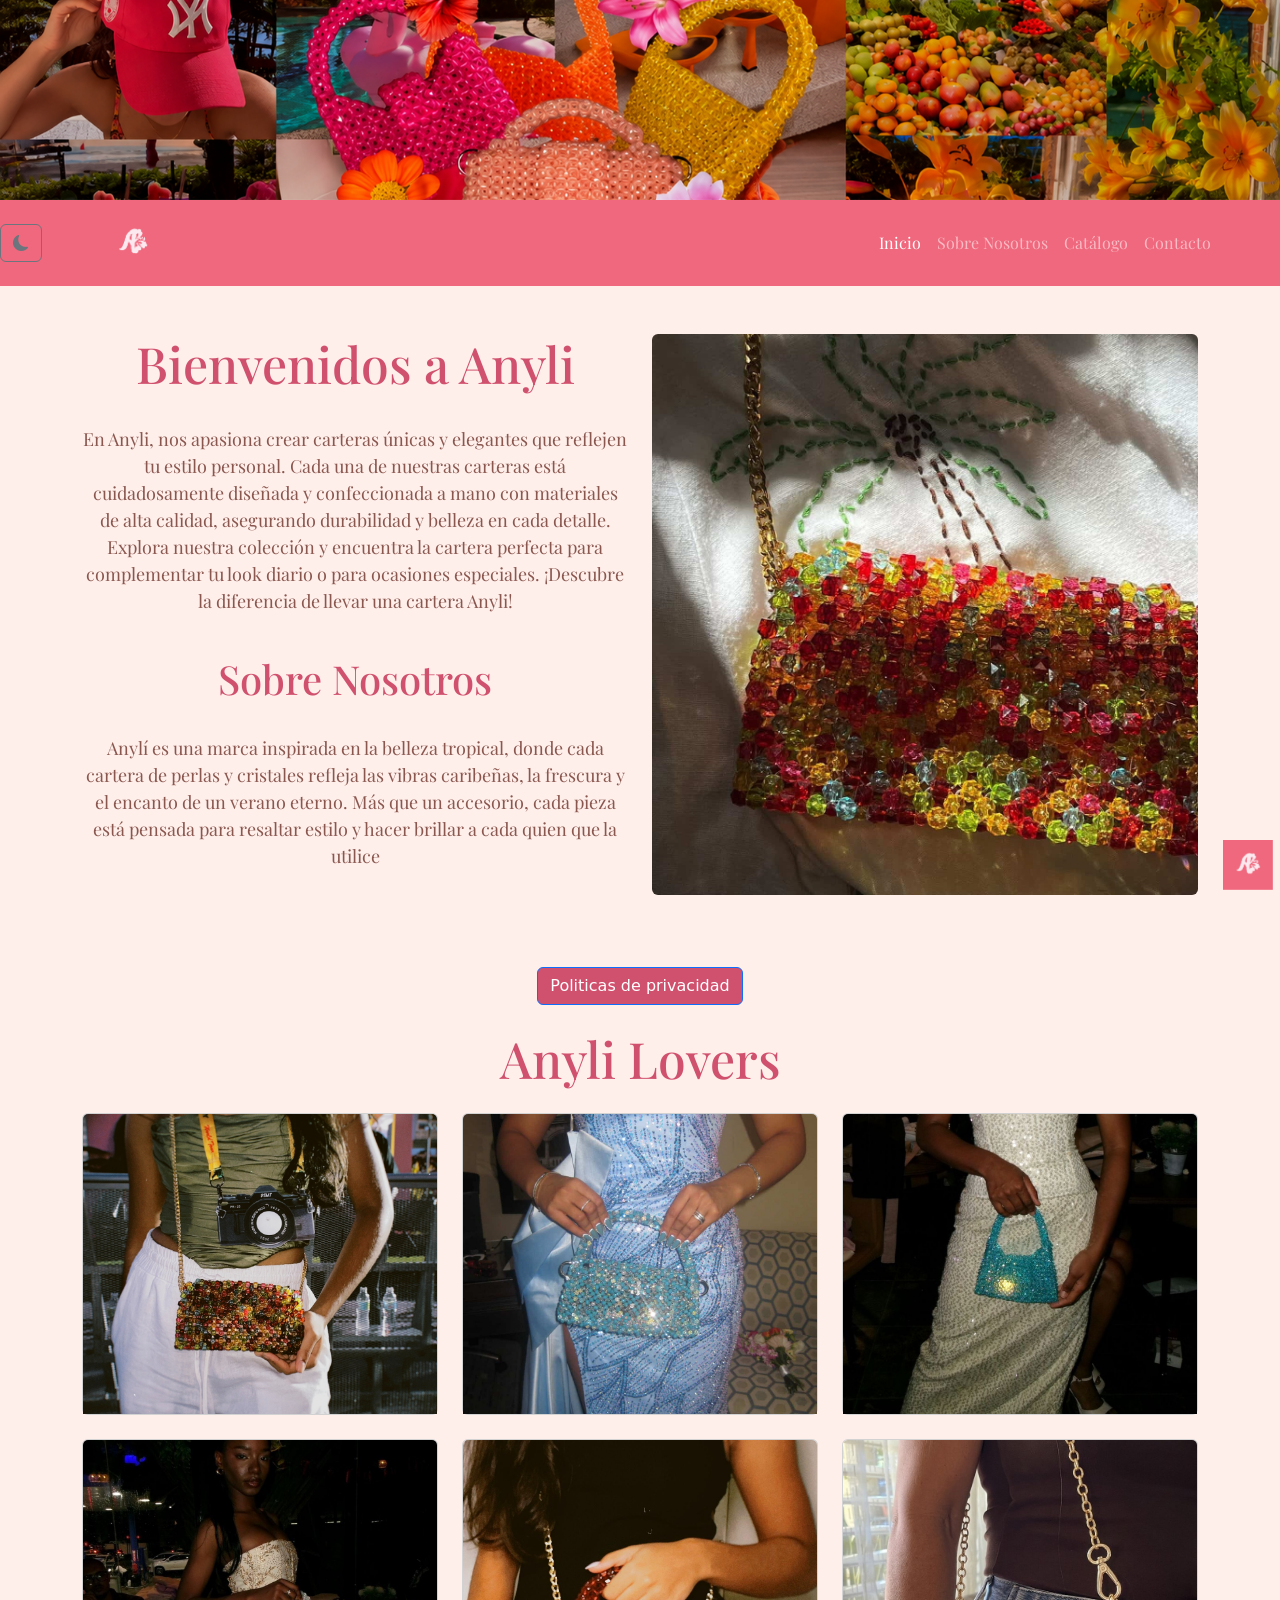
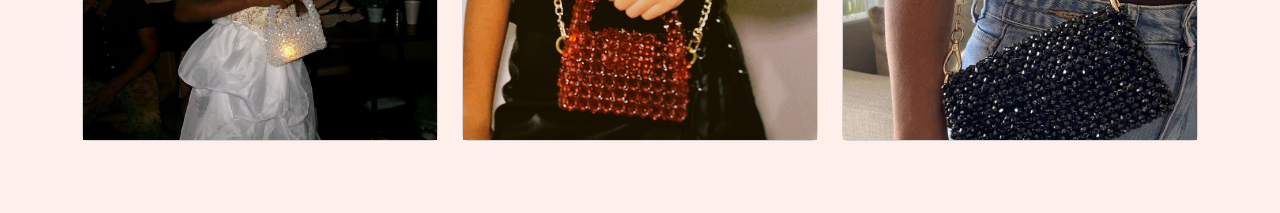
<file: ANYLI/index.html>
<!DOCTYPE html>
<html lang="en">
<html lang="es" data-bs-theme="light">

<head>
    <meta charset="UTF-8">
    <meta name="viewport" content="width=device-width, initial-scale=1.0">
    <meta name="description"
        content="Esta pagina habla sobre un emprendimiento de carteras hechas a mano, utilizando cuencas de colores ">
    <meta name="keywords" content="Cartera, Handmade, Colores">
    <meta name="author" content="Diana Fernandez">
    <title> Anyli </title>
    <link href="https://cdn.jsdelivr.net/npm/bootstrap@5.3.0-alpha1/dist/css/bootstrap.min.css" rel="stylesheet">
    <link rel="stylesheet" href="https://cdn.jsdelivr.net/npm/bootstrap-icons@1.11.3/font/bootstrap-icons.min.css">
    <link rel="stylesheet" href="styles.css">
    <link rel="icon" href="anyliclaro.png" type="image/x-icon">
    <link rel="preconnect" href="https://fonts.googleapis.com">
    <link rel="preconnect" href="https://fonts.gstatic.com" crossorigin>
    <link href="https://fonts.googleapis.com/css2?family=Playfair+Display:ital,wght@0,400..900;1,400..900&display=swap"
        rel="stylesheet">
    <script>
        const tema = localStorage.getItem("tema") || "light";
        document.documentElement.setAttribute("data-bs-theme", tema);
    </script>

</head>

<body>


    <!-- Carrusel -->
    <div id="carruselcollage" class="carousel slide" data-bs-ride="carousel" data-bs-interval="3000">
        <div class="carousel-inner">
            <div class="carousel-item active">
                <img src="carruselrojo.png" class="d-block w-100" alt="collagerojo">
            </div>

            <div class="carousel-item ">
                <img src="carruselazul.png" class="d-block w-100" alt="carruselazul">
            </div>
        </div>
    </div>



    <!-- Nav bar -->
    <nav class=" navbar navbar-expand-lg navbar-dark">
        <button class="btn btn-outline-secondary" id="tema">
            <i class="bi bi-moon-fill"></i>
        </button>
        <div class=" container">
            <a class="navbar-brand" href="#">
                <img src="anyliclaro.png" alt="Logo anyli" width="60">
            </a>
            <button class="navbar-toggler" type="button" data-bs-toggle="collapse" data-bs-target="#menuNavbar"
                aria-controls="menuNavbar" aria-expanded="false" aria-label="Abrir menu">
                <span class="navbar-toggler-icon"></span>
            </button>
            <div class="collapse navbar-collapse" id="menuNavbar">
                <ul class="navbar-nav ms-auto">
                    <li class="nav-item">
                        <a class="nav-link active" href="index.html"> Inicio </a>
                    </li>
                    <li class="nav-item">
                        <a class="nav-link " href="Sobrenosotros.html"> Sobre Nosotros </a>
                    </li>
                    <li class="nav-item">
                        <a class="nav-link " href="catalog.html"> Catálogo </a>
                    </li>
                    <li class="nav-item">
                        <a class="nav-link " href="contacto.html"> Contacto </a>
                    </li>

                </ul>
            </div>
        </div>
    </nav>
    <br>
    <br>

    <!-- Introduccion -->
    <div class="container">
        <div class="row">
            <div class="col-md-6">
                <h1 id="titulo-pagina">Bienvenidos a Anyli</h1>
                <br>
                <p id="parrafos-diversos">
                    En Anyli, nos apasiona crear carteras únicas y elegantes que reflejen tu estilo personal. Cada una
                    de
                    nuestras carteras está cuidadosamente diseñada y confeccionada a mano con materiales de alta
                    calidad,
                    asegurando durabilidad y belleza en cada detalle. Explora nuestra colección y encuentra la cartera
                    perfecta para complementar tu look diario o para ocasiones especiales. ¡Descubre la diferencia de
                    llevar una cartera Anyli!
                </p>

                <br>

                <h5 id="sobre-nosotros">Sobre Nosotros</h5>
                <br>
                <p id="parrafos-diversos">
                    Anylí es una marca inspirada en la belleza tropical, donde cada cartera de perlas y cristales
                    refleja las vibras
                    caribeñas, la frescura y el encanto de un verano eterno.
                    Más que un accesorio, cada pieza está pensada para resaltar estilo y hacer brillar a cada quien que
                    la utilice
                </p>
            </div>

            <div class="col-md-6">
                <img src="Carteratropicalchiquita.jpeg" alt="Cartera Tropical" class="img-fluid rounded">
                <br>
            </div>
        </div>
    </div>
    <br>
    <br>
    <br>

    <!-- Modal de politicas de privacidad -->
    <div class="modal fade" id="staticBackdrop" data-bs-backdrop="static" data-bs-keyboard="false" tabindex="-1"
        aria-labelledby="staticBackdropLabel" aria-hidden="true">
        <div class="modal-dialog">
            <div class="modal-content">
                <div class="modal-header">
                    <h1 class="modal-title fs-5" id="staticBackdropLabel">Politicas de privacidad</h1>
                    <button type="button" class="btn-close" data-bs-dismiss="modal" aria-label="Close"></button>
                </div>
                <div class="modal-body">
                    En este sitio web respetamos la privacidad de nuestros usuarios. La información
                    proporcionada será utilizada únicamente para responder consultas o brindar los
                    servicios ofrecidos. Los datos personales no serán compartidos con terceros sin
                    autorización, salvo cuando la ley lo requiera. Se aplican medidas de seguridad
                    para proteger la información recopilada.
                </div>
                <div class="modal-footer">
                    <button type="button" class="btn btn-secondary" data-bs-dismiss="modal">Cerrar</button>
                </div>
            </div>
        </div>
    </div>

    <button type="button" class="btn btn-primary miBoton" data-bs-toggle="modal" data-bs-target="#staticBackdrop">
        Politicas de privacidad
    </button>
    <br>
    <!-- Cards -->
    <h2 class="text-center mb-4 titulo-lovers">Anyli Lovers</h2>

    <div class=" container mt-4 Modelos">


        <div class="row justify-content-center g-4">
            <div class="col-md-4">
                <div class="card card-modelo">
                    <img src="Juanymulti_cuadrada.jpg" class="card-img-top" alt="Modelo">

                </div>
            </div>

            <div class="col-md-4">
                <div class="card card-modelo">
                    <img src="Nashellyazul_cuadrada.jpg" class="card-img-top" alt="Modelo">
                </div>
            </div>


            <div class="col-md-4">
                <div class="card card-modelo">
                    <img src="Modelocarteraazul.jpeg" class="card-img-top" alt="Modelo">
                </div>
            </div>

            <div class="col-md-4">
                <div class="card card-modelo">
                    <img src="Modelocarterablanca_cuadrada.jpg" class="card-img-top" alt="Modelo">
                </div>
            </div>

            <div class="col-md-4">
                <div class="card card-modelo">
                    <img src="Carterarojamodelo.jpeg" class="card-img-top" alt="Modelo">
                </div>
            </div>

            <div class="col-md-4">
                <div class="card card-modelo">
                    <img src="Modelocarteranegra.jpeg" class="card-img-top" alt="Modelo">
                </div>
            </div>
        </div>
    </div>
    <br>
    <br>
    <br>

    <!-- Fixed -->

    <img src="anyliclaro.png" alt="Logo" class="logo" data-bs-toggle="popover" data-bs-placement="left"
        data-bs-title="¿Sabías que?"
        data-bs-content="Todas nuestras piezas son creadas artesanalmente con atencion al mas minimo detalle, haciendo de cada cartera una obra de arte unica para tu coleccion">

    <script src="https://cdn.jsdelivr.net/npm/bootstrap@5.3.3/dist/js/bootstrap.bundle.min.js"></script>
    <script src="Anyli.js"></script>


    <script>
        const boton = document.getElementById("tema");
        const html = document.documentElement;

        const temaGuardado = localStorage.getItem("tema");

        if (temaGuardado) {
            html.setAttribute("data-bs-theme", temaGuardado);
            if (temaGuardado == "dark") {
                boton.innerHTML = '<i class="bi bi-sun-fill"><i>';
            } else {
                boton.innerHTML = '<i class="bi bi-moon-fill"><i>';
            }
        }

        boton.addEventListener("click", () => {
            if (html.getAttribute("data-bs-theme") === "light") {
                html.setAttribute("data-bs-theme", "dark");
                localStorage.setItem("tema", "dark");
                boton.innerHTML = '<i class="bi bi-sun-fill"></i>';
            } else {
                html.setAttribute("data-bs-theme", "light");
                localStorage.setItem("tema", "light");
                boton.innerHTML = '<i class="bi bi-moon-fill"></i>';
            }
        });
    </script>



</body>

</html>
</file>
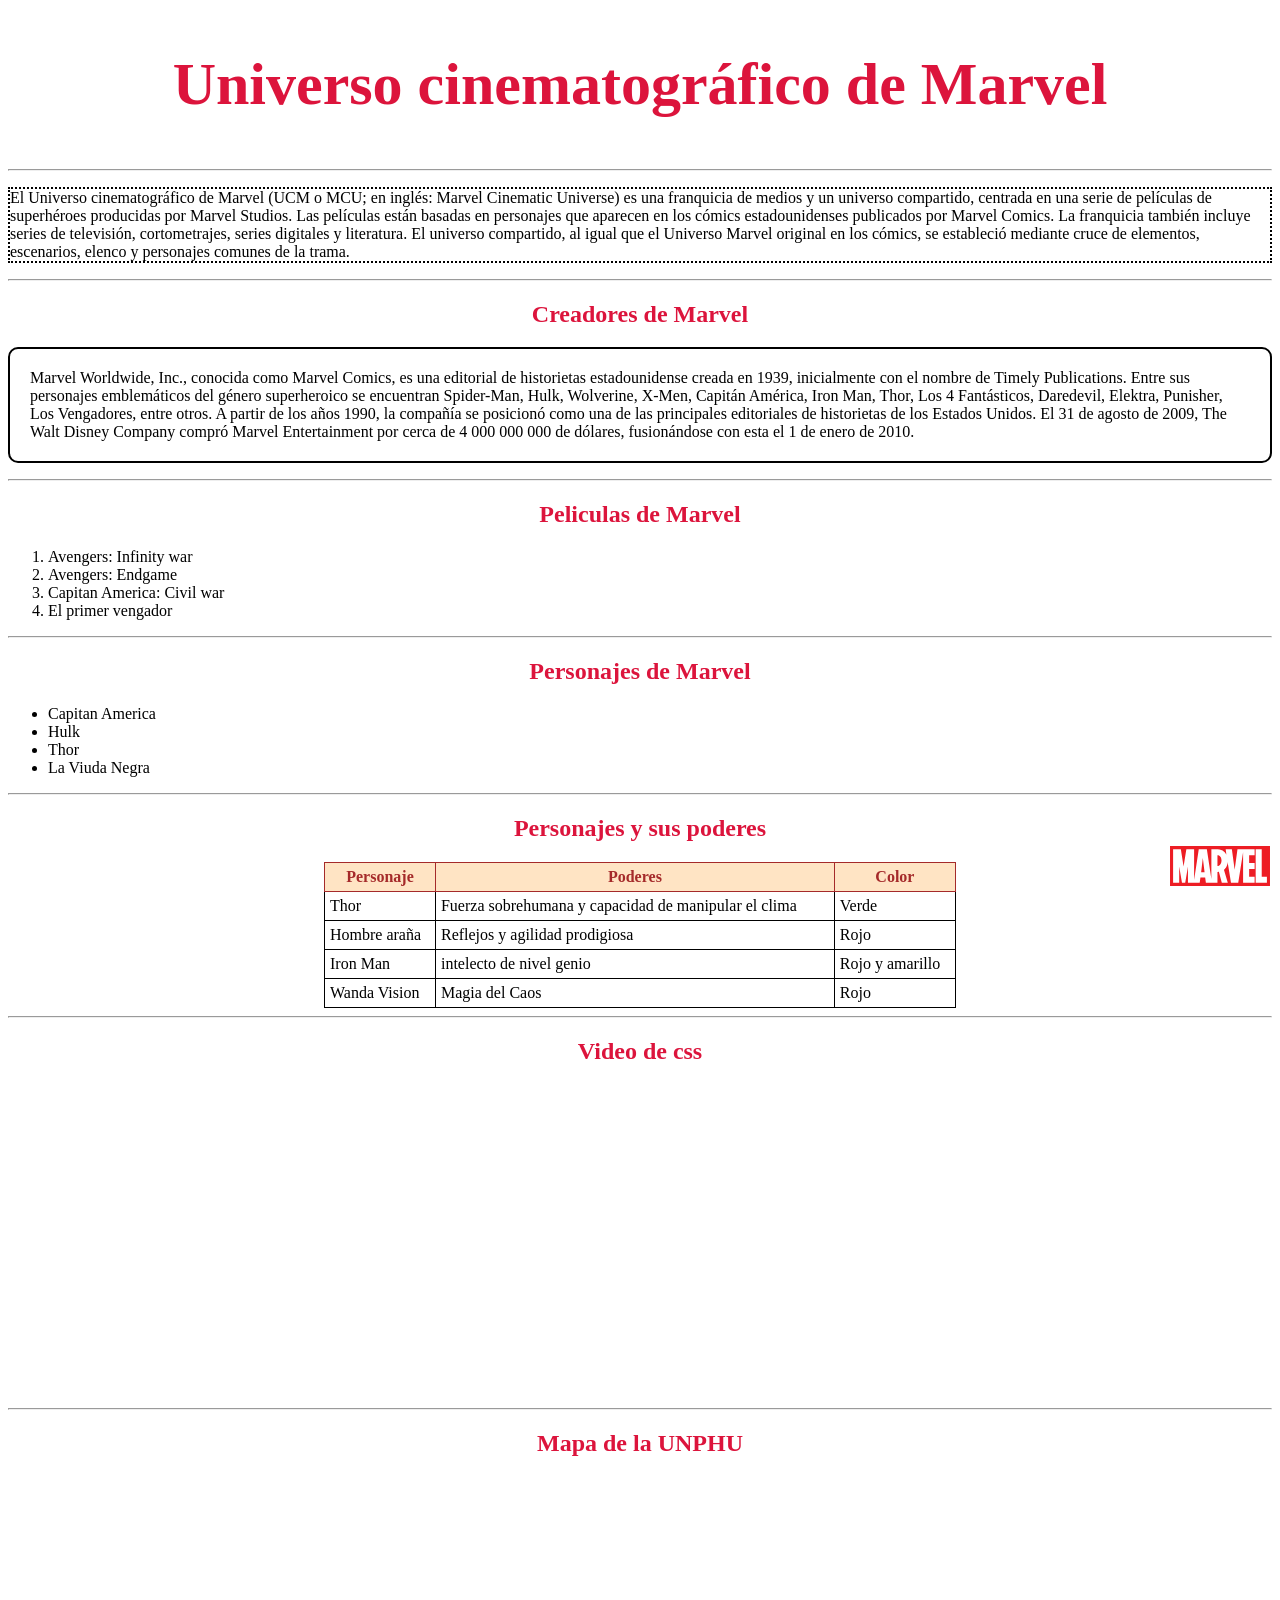
<file: elementos css/index.html>
<!DOCTYPE html>
<html lang="en">

<head>
    <meta charset="UTF-8">
    <meta name="viewport" content="width=device-width, initial-scale=1.0">
    <meta name="description" content="Esta pagina habla sobre Marvel">
    <meta name="keywords" content="Marvel, superheroes, UCM, MCU">
    <meta name="author" content="Diana Fernandez">
    <title> Marvel </title>
    <link rel="stylesheet" href="estilos.css">
</head>

<body>

    <!-- Elemento con fixed -->
    <div class="imagen">
        <img src="Marvel_Logo.svg" width="100">
    </div>

    <!-- Elemento 1 con hover que cambia de color,
       background color y font size -->
    <h2 class="titulo"> Universo cinematográfico de Marvel </h2>
    <hr>
    <p class="parrafo">
        El Universo cinematográfico de Marvel (UCM o MCU; en inglés: Marvel Cinematic Universe) es una franquicia de
        medios y un universo compartido, centrada en una serie de películas de superhéroes producidas por Marvel
        Studios. Las películas están basadas en personajes que aparecen en los cómics estadounidenses publicados por
        Marvel Comics. La franquicia también incluye series de televisión, cortometrajes, series digitales y
        literatura. El universo compartido, al igual que el Universo Marvel original en los cómics, se estableció
        mediante cruce de elementos, escenarios, elenco y personajes comunes de la trama.
    </p>

    <hr>

    <h2> Creadores de Marvel </h2>
    <p class="parrafo2"> Marvel Worldwide, Inc., conocida como Marvel Comics, es una editorial de historietas
        estadounidense creada en
        1939, inicialmente con el nombre de Timely Publications. Entre sus personajes emblemáticos del género
        superheroico se encuentran Spider-Man, Hulk, Wolverine, X-Men, Capitán América, Iron Man, Thor, Los 4
        Fantásticos, Daredevil, Elektra, Punisher, Los Vengadores, entre otros.

        A partir de los años 1990, la compañía se posicionó como una de las principales editoriales de historietas de
        los Estados Unidos. El 31 de agosto de 2009, The Walt Disney Company compró Marvel Entertainment por cerca de 4
        000 000 000 de dólares, fusionándose con esta el 1 de enero de 2010.
    </p>
    <hr>
    <!-- Lista de elementos ordenados -->
    <h2 class="listaO"> Peliculas de Marvel </h2>
    <ol>
        <li> Avengers: Infinity war </li>
        <li> Avengers: Endgame </li>
        <li> Capitan America: Civil war </li>
        <li> El primer vengador </li>
    </ol>

    <hr>

    <!-- Lista de elementos no ordenados -->
    <h2 class="listaU"> Personajes de Marvel </h2>
    <ul>
        <li> Capitan America </li>
        <li> Hulk </li>
        <li> Thor </li>
        <li> La Viuda Negra</li>
    </ul>

    <hr>

    <!-- Tabla con los bordes visibles -->
    <!-- Elemento 2 con hover que cambia de color,
       background color y font size -->

    <h2> Personajes y sus poderes </h2>

    <table class=" centro">
        <tr>
            <th> Personaje </th>
            <th> Poderes </th>
            <th> Color </th>
        </tr>

        <tr>
            <td> Thor </td>
            <td> Fuerza sobrehumana y capacidad de manipular el clima </td>
            <td> Verde </td>
        </tr>

        <tr>
            <td> Hombre araña </td>
            <td> Reflejos y agilidad prodigiosa </td>
            <td> Rojo </td>
        </tr>

        <tr>
            <td> Iron Man </td>
            <td> intelecto de nivel genio</td>
            <td> Rojo y amarillo </td>
        </tr>

        <tr>
            <td> Wanda Vision </td>
            <td> Magia del Caos</td>
            <td> Rojo </td>
        </tr>
    </table>

    <hr>
    <!-- Iframe de video y propiedad de margin -->
    <h2> Video de css </h2>
    <iframe class=" iframe-centrado" width="560" height="315"
        src="https://www.youtube.com/embed/wZniZEbPAzk?si=75rU2SJb2_hZVRn1" title="YouTube video player" frameborder="0"
        allow="accelerometer; autoplay; clipboard-write; encrypted-media; gyroscope; picture-in-picture; web-share"
        referrerpolicy="strict-origin-when-cross-origin" allowfullscreen>
    </iframe>
    <hr>
    <!-- Iframe de mapa y propiedad de margin -->
    <h2> Mapa de la UNPHU </h2>
    <iframe class="iframe-centrado"
        src="https://www.google.com/maps/embed?pb=!1m18!1m12!1m3!1d3783.9524486444184!2d-69.9509089248092!3d18.485812982600926!2m3!1f0!2f0!3f0!3m2!1i1024!2i768!4f13.1!3m3!1m2!1s0x8eaf89f362e578d3%3A0x19d59fe09af95898!2sUniversidad%20Nacional%20Pedro%20Henr%C3%ADquez%20Ure%C3%B1a!5e0!3m2!1sen!2sdo!4v1781819580121!5m2!1sen!2sdo"
        width="600" height="450" style="border:0;" allowfullscreen="" loading="lazy"
        referrerpolicy="no-referrer-when-downgrade">
    </iframe>

</body>


</html>
</file>
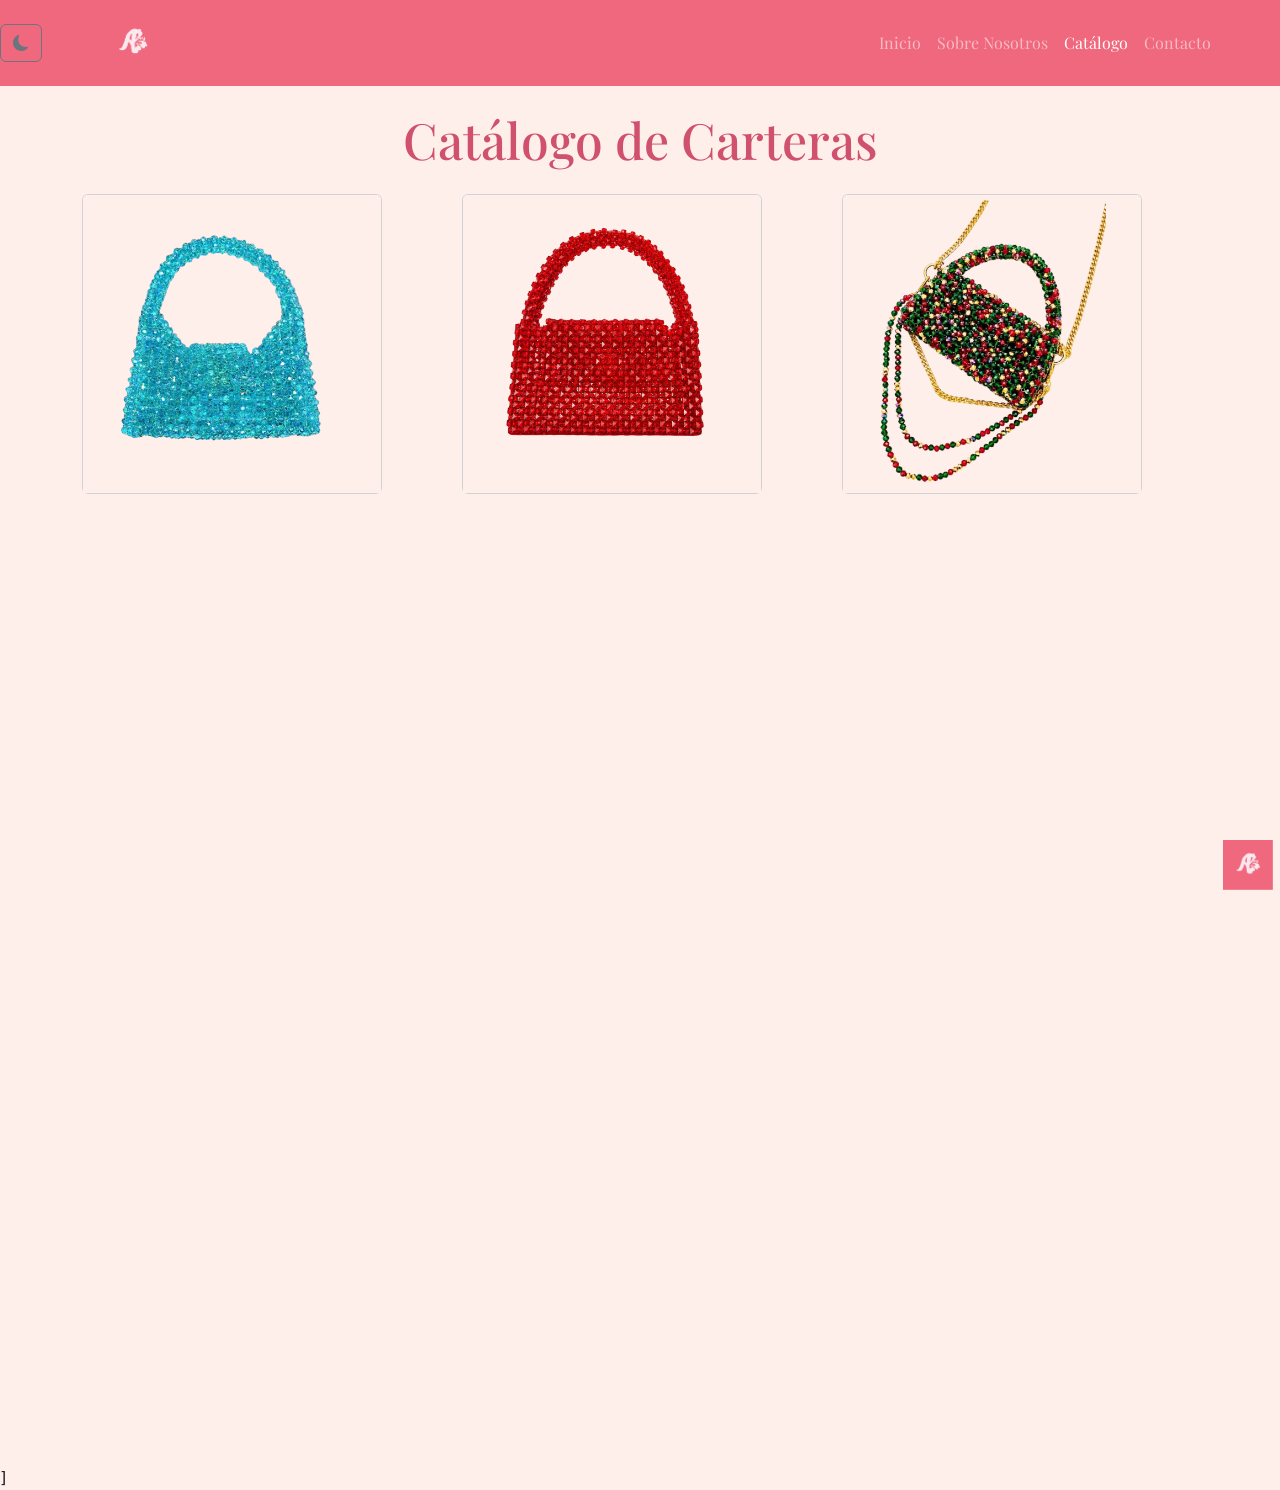
<file: ANYLI/catalog.html>
<!DOCTYPE html>
<html lang="en">

<head>
    <meta charset="UTF-8">
    <meta name="viewport" content="width=device-width, initial-scale=1.0">
    <meta name="description"
        content="Esta pagina habla sobre un emprendimiento de carteras hechas a mano, utilizando cuencas de colores ">
    <meta name="keywords" content="Cartera, Handmade, Colores">
    <meta name="author" content="Diana Fernandez">
    <title>Catalogo</title>
    <link href="https://cdn.jsdelivr.net/npm/bootstrap@5.3.0-alpha1/dist/css/bootstrap.min.css" rel="stylesheet">
    <link rel="stylesheet" href="https://cdn.jsdelivr.net/npm/bootstrap-icons@1.11.3/font/bootstrap-icons.min.css">
    <link rel="stylesheet" href="styles.css">
    <link rel="icon" href="anyliclaro.png" type="image/x-icon">
    <link rel="preconnect" href="https://fonts.googleapis.com">
    <link rel="preconnect" href="https://fonts.gstatic.com" crossorigin>
    <link href="https://fonts.googleapis.com/css2?family=Playfair+Display:ital,wght@0,400..900;1,400..900&display=swap"
        rel="stylesheet">
    <script>
        const tema = localStorage.getItem("tema") || "light";
        document.documentElement.setAttribute("data-bs-theme", tema);
    </script>
</head>

<body>


    <!-- Nav bar -->

    <nav class=" navbar navbar-expand-lg navbar-dark">
        <button class="btn btn-outline-secondary" id="tema">
            <i class="bi bi-moon-fill"></i>
        </button>
        <div class=" container">
            <a class="navbar-brand" href="#">
                <img src="anyliclaro.png" alt="Logo anyli" width="60">
            </a>
            <button class="navbar-toggler" type="button" data-bs-toggle="collapse" data-bs-target="#menuNavbar"
                aria-controls="menuNavbar" aria-expanded="false" aria-label="Abrir menu">
                <span class="navbar-toggler-icon"></span>
            </button>
            <div class="collapse navbar-collapse" id="menuNavbar">
                <ul class="navbar-nav ms-auto">
                    <li class="nav-item">
                        <a class="nav-link" href="index.html"> Inicio </a>
                    </li>
                    <li class="nav-item">
                        <a class="nav-link " href="Sobrenosotros.html"> Sobre Nosotros </a>
                    </li>
                    <li class="nav-item">
                        <a class="nav-link active" href="catalog.html"> Catálogo </a>
                    </li>
                    <li class="nav-item">
                        <a class="nav-link " href="contacto.html"> Contacto </a>
                    </li>

                </ul>
            </div>
        </div>
    </nav>
    <br>




    <h1 id="Titulo-cartera">Catálogo de Carteras</h1>

    <div class="container mt-4">
        <div class="row g-4">

            <!-- Tarjeta 1 -->
            <div class="col-12 col-sm-6 col-lg-4">
                <div class="flip-card h-100">
                    <div class="flip-card-inner">
                        <div class="flip-card-front card card-cartera">
                            <img src="Untitled design (1).png" class="card-img-top" alt="Sea Aroma">
                        </div>

                        <div class="flip-card-back card card-cartera">
                            <div class="card-body">
                                <h4 align="center" id="titulo-cards">Sea Aroma</h4>
                                <br>
                                <p id="parrafo-cards"> Añade un toque de luz y frescura a tu look con nuestra cartera
                                    unica, hecha 100% a mano. Diseñada meticulosamente con cuentas de cristal traslucido
                                    que capturan la luz a cada paso.
                                    <br>
                                    Disponible en diversos tamaños y colores.
                                </p>
                            </div>
                        </div>
                    </div>
                </div>
            </div>
            <!-- Tarjeta 2 -->

            <div class="col-12 col-sm-6 col-lg-4">
                <div class="flip-card">
                    <div class="flip-card-inner">
                        <div class="flip-card-front card card-cartera">
                            <img src="Carteraroja.png" class="card-img-top" alt="Anyli Bag">
                        </div>

                        <div class="flip-card-back card card-cartera">
                            <div class="card-body">
                                <h4 align="center" id="titulo-cards">Anyli Bag</h4>
                                <br>
                                <p id="parrafo-cards"> El accesorio definitivo para no pasar desapercibida. Esta
                                    espectacular cartera de mano confeccionada con cristales facetados en un vibrante
                                    color rojo intenso que irradia brillo propio y elegancia
                                    <br>
                                    Disponible en diversos tamaños y colores.
                                </p>
                            </div>

                        </div>
                    </div>
                </div>
            </div>

            <!-- Tarjeta 3 -->
            <div class="col-12 col-sm-6 col-lg-4">
                <div class="flip-card">
                    <div class="flip-card-inner">
                        <div class="flip-card-front card card-cartera">
                            <img src="Carteraverde.png" class="card-img-top" alt="Tropico Esmeralda">

                        </div>

                        <div class="flip-card-back card card-cartera">
                            <div class="card-body">
                                <h4 align="center" id="titulo-cards">Tropico Esmeralda</h4>
                                <br>
                                <p id="parrafo-cards">La combinacion perfecta entre el brillo sofisticado y el estilo
                                    urbano. Esta cartera destaca por su exclusivo patron de cuentas multicolores sobre
                                    una base oscura, diseñada para adaptarse a cualquier ocasión, desde un evento
                                    elegante hasta una salida casual con amigos.
                                    <br>
                                    Disponible en diversos tamaños.
                                </p>
                            </div>

                        </div>
                    </div>
                </div>
            </div>

            <!-- Tarjeta 4 -->
            <div class="col-12 col-sm-6 col-lg-4">
                <div class="flip-card">
                    <div class="flip-card-inner">
                        <div class="flip-card-front card card-cartera">
                            <img src="Carteragris.png" class="card-img-top" alt="Luna Caribe">
                        </div>

                        <div class="flip-card-back card card-cartera">
                            <div class="card-body">
                                <h4 align="center" id="titulo-cards">Luna Caribe</h4>
                                <br>
                                <p id="parrafo-cards"> Siente la brisa marina con este espectacular diseño texturizado.
                                    Elaborada con una mezcla artistica de cuentas en tonos azules aqua, celeste y
                                    blanco, simulando el reflejo del sol en el agua.
                                    <br>
                                    Disponible en diversos tamaños.
                                </p>
                            </div>

                        </div>
                    </div>
                </div>
            </div>

            <!-- Tarjeta 5 -->
            <div class="col-md-4">
                <div class="flip-card">
                    <div class="flip-card-inner">
                        <div class="flip-card-front card card-cartera">
                            <img src="Carteranegra.png" class="card-img-top" alt="Lady in black">
                        </div>

                        <div class="flip-card-back card card-cartera">
                            <div class="card-body">
                                <h4 align="center" id="titulo-cards">Lady in black</h4>
                                <br>
                                <p id="parrafo-cards"> El clasico negro elevado a su maxima expresion de brillo. Esta
                                    cartera compacta de cristales negros intensos es la definicion perfecta de
                                    sofisticacion y sobriedad para todas tus noches mas especiales.
                                    <br>
                                    Disponible en diversos tamaños.
                                </p>
                            </div>

                        </div>
                    </div>
                </div>
            </div>

            <!-- Tarjeta 6 -->
            <div class="col-md-4">
                <div class="flip-card">
                    <div class="flip-card-inner">
                        <div class="flip-card-front card card-cartera">
                            <img src="Carteranaranja.png" class="card-img-top" alt="Coralina">
                        </div>

                        <div class="flip-card-back card card-cartera">
                            <div class="card-body">
                                <h4 align="center" id="titulo-cards">Coralina</h4>
                                <br>
                                <p id="parrafo-cards"> Llena de frescura tu closet con esta coqueta propuesta en tonos
                                    coral, rosa y naranja. Su patron translucido aporta una calidez unica que resalta
                                    cualquier combinacion
                                    <br>
                                    Disponible en diversos tamaños.
                                </p>
                            </div>

                        </div>
                    </div>
                </div>
            </div>

            <!-- Tarjeta 7 -->
            <div class="col-md-4">
                <div class="flip-card">
                    <div class="flip-card-inner">
                        <div class="flip-card-front card card-cartera">
                            <img src="tropical.png" class="card-img-top" alt="Caribeña">
                        </div>

                        <div class="flip-card-back card card-cartera">
                            <div class="card-body">
                                <h4 align="center" id="titulo-cards">Caribeña</h4>
                                <br>
                                <p id="parrafo-cards">Una verdadera obra de arte geometrica. Esta cartera destaca por su
                                    intricado patron de mosaico multicolor que fusiona tonos verdes, amarillos, rosas y
                                    rojizos en una sola pieza de coleccion.
                                    <br>
                                    Disponible en diversos tamaños.
                                </p>
                            </div>

                        </div>
                    </div>
                </div>
            </div>

            <!-- Tarjeta 8 -->

            <div class="col-md-4">
                <div class="flip-card">
                    <div class="flip-card-inner">
                        <div class="flip-card-front card card-cartera">
                            <img src="Carteradorada.png" class="card-img-top" alt="Golden Glow">
                        </div>

                        <div class="flip-card-back card card-cartera">
                            <div class="card-body">
                                <h4 align="center" id="titulo-cards">Golden Glow</h4>
                                <br>
                                <p id="parrafo-cards"> Sofisticacion pura en tono ambar y miel. Fabricada con cuentas de
                                    cristal translucido que simulan la calidez del otro, esta pieza aporta una textura
                                    deslumbrante y unica a tu estilo.
                                    <br>
                                    Disponible en diversos tamaños y colores.
                                </p>
                            </div>

                        </div>
                    </div>
                </div>
            </div>

            <!-- Tarjeta 9 -->
            <div class="col-md-4">
                <div class="flip-card">
                    <div class="flip-card-inner">
                        <div class="flip-card-front card card-cartera">
                            <img src="Carteraconflor.png" class="card-img-top" alt="Coral Bag">
                        </div>

                        <div class="flip-card-back card card-cartera">
                            <div class="card-body">
                                <h4 align="center" id="titulo-cards">Coral Bag</h4>
                                <br>
                                <p id="parrafo-cards">Femenina, delicada y llena de personalidad, Esta hermosa cartera
                                    en un suave tono melocoton translucido destaca por un romantico detalle floran que
                                    la hace completamente unica.
                                    <br>
                                    Disponible en diversos tamaños.
                                </p>
                            </div>

                        </div>
                    </div>
                </div>
            </div>

            <!-- Tarjeta 10 -->
            <div class="col-md-4">
                <div class="flip-card">
                    <div class="flip-card-inner">
                        <div class="flip-card-front card card-cartera">
                            <img src="CarteraRosadaa.png" class="card-img-top" alt="Flawless Pink">
                        </div>

                        <div class="flip-card-back card card-cartera">
                            <div class="card-body">
                                <h4 align="center" id="titulo-cards">Flawless Pink</h4>
                                <br>
                                <p id="parrafo-cards">Delicadeza y brillo sutil en un solo accesorio. Esta cartera en
                                    tono rosa cuarzo translucido destaca por su diseño alargado y una correa a juego que
                                    aporta una elegancia romantica e irresistible.
                                    <br>
                                    Disponible en diversos tamaños.
                                </p>
                            </div>

                        </div>
                    </div>
                </div>
            </div>

            <!-- Tarjeta 11 -->
            <div class="col-md-4">
                <div class="flip-card">
                    <div class="flip-card-inner">
                        <div class="flip-card-front card card-cartera">
                            <img src="Carterarojamini.png" class="card-img-top" alt="Anyli Mini Bag">
                        </div>

                        <div class="flip-card-back card card-cartera">
                            <div class="card-body">
                                <h4 align="center" id="titulo-cards">Anyli Mini Bag</h4>
                                <br>
                                <p id="parrafo-cards">Un diseño clasico reiventado con la calidez del bronce. Esta
                                    cartera rigida en un profundo tono rojo pasion proyecta destellos dorados metalicos
                                    convirtiendose en el accesorio de noche definitivo.
                                    <br>
                                    Disponible en diversos tamaños y colores.
                                </p>
                            </div>

                        </div>
                    </div>
                </div>
            </div>

        </div>
    </div>

    <!-- fixed -->

    <img src="anyliclaro.png" alt="Logo" class="logo" data-bs-toggle="popover" data-bs-placement="left"
        data-bs-title="¿Sabías que?"
        data-bs-content="Todas nuestras piezas son creadas artesanalmente con atencion al mas minimo detalle, haciendo de cada cartera una obra de arte unica para tu coleccion">

    ]
    <script src="https://cdn.jsdelivr.net/npm/bootstrap@5.3.3/dist/js/bootstrap.bundle.min.js"></script>
    <script src="Anyli.js"></script>
    <script>
        const boton = document.getElementById("tema");
        const html = document.documentElement;

        const temaGuardado = localStorage.getItem("tema");

        if (temaGuardado) {
            html.setAttribute("data-bs-theme", temaGuardado);
            if (temaGuardado == "dark") {
                boton.innerHTML = '<i class="bi bi-sun-fill"><i>';
            } else {
                boton.innerHTML = '<i class="bi bi-moon-fill"><i>';
            }
        }

        boton.addEventListener("click", () => {
            if (html.getAttribute("data-bs-theme") === "light") {
                html.setAttribute("data-bs-theme", "dark");
                localStorage.setItem("tema", "dark");
                boton.innerHTML = '<i class="bi bi-sun-fill"></i>';
            } else {
                html.setAttribute("data-bs-theme", "light");
                localStorage.setItem("tema", "light");
                boton.innerHTML = '<i class="bi bi-moon-fill"></i>';
            }
        });
    </script>
</body>

</html>
</file>
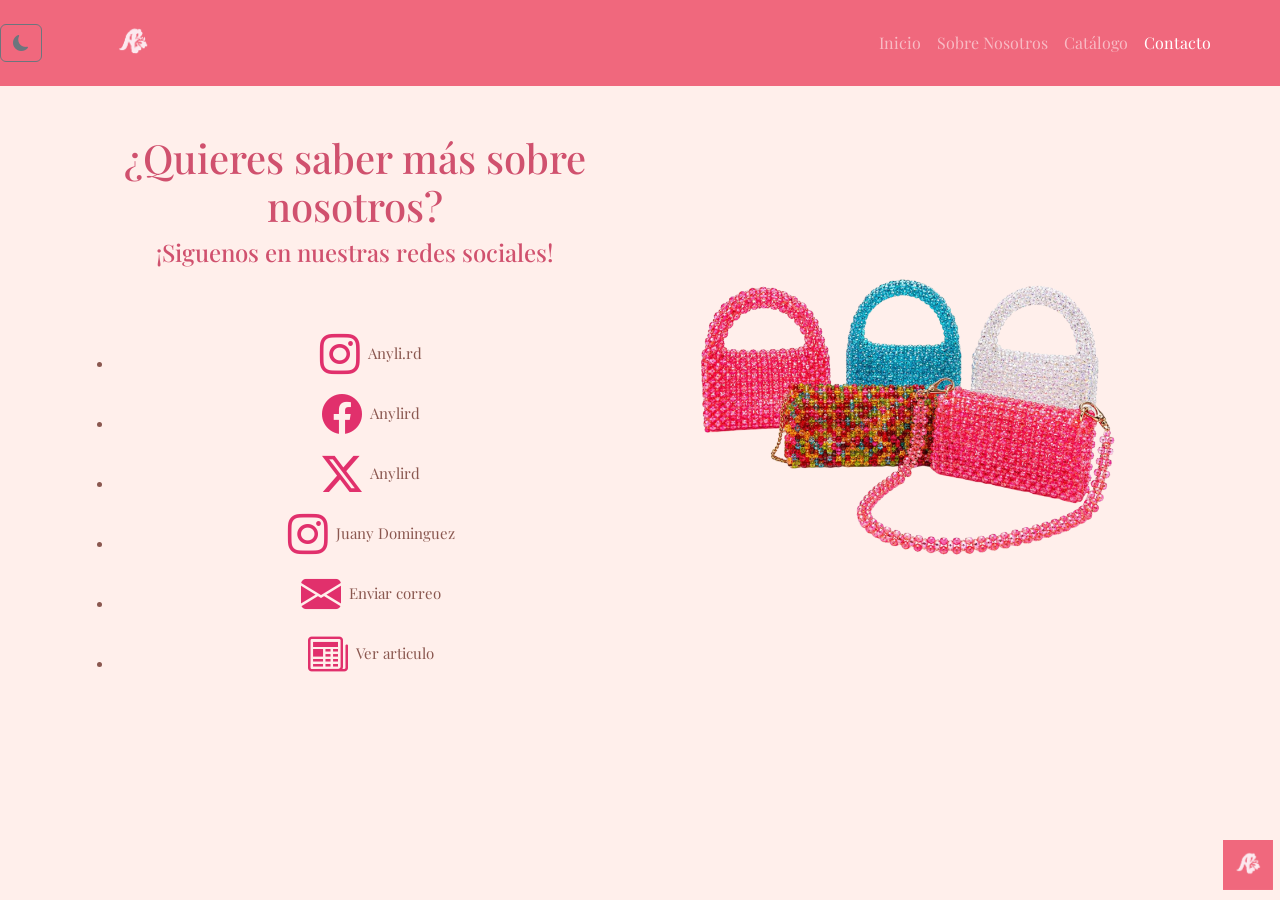
<file: ANYLI/contacto.html>
<!DOCTYPE html>
<html lang="en">

<head>
    <meta charset="UTF-8">
    <meta name="viewport" content="width=device-width, initial-scale=1.0">
    <meta name="description"
        content="Esta pagina habla sobre un emprendimiento de carteras hechas a mano, utilizando cuencas de colores ">
    <meta name="keywords" content="Cartera, Handmade, Colores">
    <meta name="author" content="Diana Fernandez">
    <title>Contacto</title>
    <link href="https://cdn.jsdelivr.net/npm/bootstrap@5.3.0-alpha1/dist/css/bootstrap.min.css" rel="stylesheet">
    <link rel="stylesheet" href="https://cdn.jsdelivr.net/npm/bootstrap-icons@1.11.3/font/bootstrap-icons.min.css">
    <link rel="stylesheet" href="styles.css">
    <link rel="icon" href="anyliclaro.png" type="image/x-icon">
    <link rel="preconnect" href="https://fonts.googleapis.com">
    <link rel="preconnect" href="https://fonts.gstatic.com" crossorigin>
    <link href="https://fonts.googleapis.com/css2?family=Playfair+Display:ital,wght@0,400..900;1,400..900&display=swap"
        rel="stylesheet">
    <script>
        const tema = localStorage.getItem("tema") || "light";
        document.documentElement.setAttribute("data-bs-theme", tema);
    </script>
</head>

<body>



    <!-- Nav bar -->

    <nav class=" navbar navbar-expand-lg navbar-dark">
        <button class="btn btn-outline-secondary" id="tema">
            <i class="bi bi-moon-fill"></i>
        </button>
        <div class=" container">
            <a class="navbar-brand" href="#">
                <img src="anyliclaro.png" alt="Logo anyli" width="60">
            </a>
            <button class="navbar-toggler" type="button" data-bs-toggle="collapse" data-bs-target="#menuNavbar"
                aria-controls="menuNavbar" aria-expanded="false" aria-label="Abrir menu">
                <span class="navbar-toggler-icon"></span>
            </button>
            <div class="collapse navbar-collapse" id="menuNavbar">
                <ul class="navbar-nav ms-auto">
                    <li class="nav-item">
                        <a class="nav-link" href="index.html"> Inicio </a>
                    </li>
                    <li class="nav-item">
                        <a class="nav-link " href="Sobrenosotros.html"> Sobre Nosotros </a>
                    </li>
                    <li class="nav-item">
                        <a class="nav-link " href="catalog.html"> Catálogo </a>
                    </li>
                    <li class="nav-item">
                        <a class="nav-link active" href="contacto.html"> Contacto </a>
                    </li>

                </ul>
            </div>
        </div>
    </nav>
    <br>
    <br>

    <img src="anyliclaro.png" alt="Logo" class="logo">

    <div class="container">
        <div class="row align-items-center">
            <div class="col-md-6">
                <h2 id="titulo-contacto">¿Quieres saber más sobre nosotros? </h2>
                <h3 id="subtitulo-contacto">¡Siguenos en nuestras redes sociales!</h3>
                <br>


                <div class="text-center mt-4">
                    <ul class="lista">
                        <li>
                            <a href="https://www.instagram.com/anyli.rd?igsh=ZnF5ZjRvcmh5c3Nm" target="_blank"
                                class="d-inline-flex align-items-center text-decoration-none ">
                                <i class="bi bi-instagram fs-1 instagram-icon"></i>
                                <span class="ms-2 redes"">Anyli.rd</span>
                            </a>
                        </li>
            

     <li>
                         <a href=" " target=" _blank" class="d-inline-flex align-items-center text-decoration-none ">
                                    <i class="bi bi-facebook fs-1 facebook-icon"></i>
                                    <span class="ms-2 redes"">Anylird</span>

                              </a>

                      </li> 

                          <li>
                         <a href=" " target=" _blank" class="d-inline-flex align-items-center text-decoration-none ">
                                        <i class="bi bi-twitter-x fs-1 X-icon"></i>
                                        <span class="ms-2 redes"">Anylird</span>

                              </a>

                      </li> 

                            <li>
                         <a href=" https://www.instagram.com/jnyiich?igsh=MWpvbzNhaW01NmRieA==" target=" _blank"
                                            class="d-inline-flex align-items-center text-decoration-none ">
                                            <i class="bi bi-instagram fs-1 instagram-icon"></i>
                                            <span class="ms-2 redes"">Juany Dominguez</span>

                              </a>

                      </li> 

                             <li>
                         <a href=" mailto:dfernandez2829@gmail.com" target=" _blank"
                                                class="d-inline-flex align-items-center text-decoration-none ">
                                                <i class="bi bi-envelope-fill fs-1 envelope-icon"></i>
                                                <span class="ms-2 redes"">Enviar correo</span>

                              </a>

                      </li> 

                      
                             <li>
                         <a href=" https://coveteur.com/beaded-bag-trend" target=" _blank"
                                                    class="d-inline-flex align-items-center text-decoration-none ">
                                                    <i class="bi bi-newspaper fs-1 news-icon"></i>
                                                    <span class="ms-2 redes"">Ver articulo</span>

                              </a>

                      </li> 

                     </ul>
            </div>
         </div>


            <div class=" col-md-6 text-center">
                                                        <img src="diversascarterass.png" alt="Cartera Tropical"
                                                            class="img-fluid rounded img-contacto">
                                                        <br>
                </div>

            </div>

        </div>


        <img src="anyliclaro.png" alt="Logo" class="logo" data-bs-toggle="popover" data-bs-placement="left"
            data-bs-title="¿Sabías que?"
            data-bs-content="Todas nuestras piezas son creadas artesanalmente con atencion al mas minimo detalle, haciendo de cada cartera una obra de arte unica para tu coleccion">

        <script src="https://cdn.jsdelivr.net/npm/bootstrap@5.3.3/dist/js/bootstrap.bundle.min.js"></script>
        <script src="Anyli.js"></script>

        <script>
            const boton = document.getElementById("tema");
            const html = document.documentElement;

            const temaGuardado = localStorage.getItem("tema");

            if (temaGuardado) {
                html.setAttribute("data-bs-theme", temaGuardado);
                if (temaGuardado == "dark") {
                    boton.innerHTML = '<i class="bi bi-sun-fill"><i>';
                } else {
                    boton.innerHTML = '<i class="bi bi-moon-fill"><i>';
                }
            }

            boton.addEventListener("click", () => {
                if (html.getAttribute("data-bs-theme") === "light") {
                    html.setAttribute("data-bs-theme", "dark");
                    localStorage.setItem("tema", "dark");
                    boton.innerHTML = '<i class="bi bi-sun-fill"></i>';
                } else {
                    html.setAttribute("data-bs-theme", "light");
                    localStorage.setItem("tema", "light");
                    boton.innerHTML = '<i class="bi bi-moon-fill"></i>';
                }
            });
        </script>
</body>
</file>
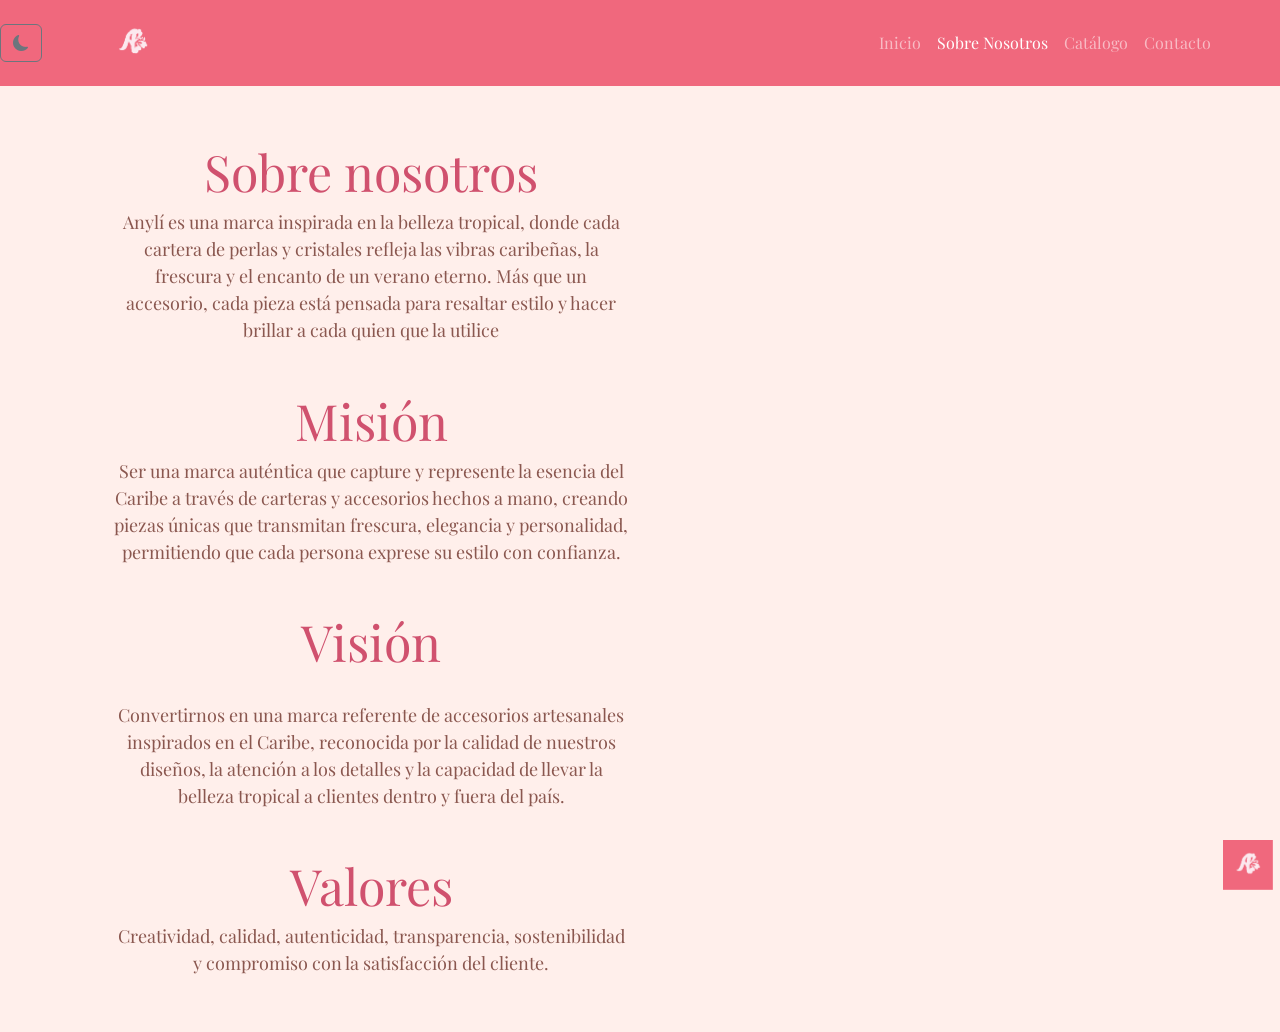
<file: ANYLI/Sobrenosotros.html>
<!DOCTYPE html>
<html lang="en">

<head>
    <meta charset="UTF-8">
    <meta name="viewport" content="width=device-width, initial-scale=1.0">
    <meta name="description"
        content="Esta pagina habla sobre un emprendimiento de carteras hechas a mano, utilizando cuencas de colores ">
    <meta name="keywords" content="Cartera, Handmade, Colores">
    <meta name="author" content="Diana Fernandez">
    <title>Sobre nosotros</title>
    <link href="https://cdn.jsdelivr.net/npm/bootstrap@5.3.0-alpha1/dist/css/bootstrap.min.css" rel="stylesheet">
    <link rel="stylesheet" href="https://cdn.jsdelivr.net/npm/bootstrap-icons@1.11.3/font/bootstrap-icons.min.css">
    <link rel="stylesheet" href="styles.css">
    <link rel="icon" href="anyliclaro.png" type="image/x-icon">
    <link rel="preconnect" href="https://fonts.googleapis.com">
    <link rel="preconnect" href="https://fonts.gstatic.com" crossorigin>
    <link href="https://fonts.googleapis.com/css2?family=Playfair+Display:ital,wght@0,400..900;1,400..900&display=swap"
        rel="stylesheet">
    <script>
        const tema = localStorage.getItem("tema") || "light";
        document.documentElement.setAttribute("data-bs-theme", tema);
    </script>

</head>

<body>

    <!-- Nav bar -->

    <nav class=" navbar navbar-expand-lg navbar-dark">
        <button class="btn btn-outline-secondary" id="tema">
            <i class="bi bi-moon-fill"></i>
        </button>
        <div class=" container">
            <a class="navbar-brand" href="#">
                <img src="anyliclaro.png" alt="Logo anyli" width="60">
            </a>
            <button class="navbar-toggler" type="button" data-bs-toggle="collapse" data-bs-target="#menuNavbar"
                aria-controls="menuNavbar" aria-expanded="false" aria-label="Abrir menu">
                <span class="navbar-toggler-icon"></span>
            </button>
            <div class="collapse navbar-collapse" id="menuNavbar">
                <ul class="navbar-nav ms-auto">
                    <li class="nav-item">
                        <a class="nav-link" href="index.html"> Inicio </a>
                    </li>
                    <li class="nav-item">
                        <a class="nav-link active" href="Sobrenosotros.html"> Sobre Nosotros </a>
                    </li>
                    <li class="nav-item">
                        <a class="nav-link " href="catalog.html"> Catálogo </a>
                    </li>
                    <li class="nav-item">
                        <a class="nav-link" href="contacto.html"> Contacto </a>
                    </li>

                </ul>
            </div>
        </div>
    </nav>
    <br>
    <br>


    <div class="container">
        <div class="row">
            <div class="col-md-6">
                <ol class="lista">

                    <li id="titulo-pagina"> Sobre nosotros
                        <br>
                        <p id="parrafos-diversos">
                            Anylí es una marca inspirada en la belleza tropical, donde cada cartera de perlas y
                            cristales
                            refleja las vibras
                            caribeñas, la frescura y el encanto de un verano eterno.
                            Más que un accesorio, cada pieza está pensada para resaltar estilo y hacer brillar a cada
                            quien que
                            la utilice
                        </p>
                    </li>
                    <br>

                    <li id="titulo-pagina"> Misión
                        <br>
                        <p id="parrafos-diversos">
                            Ser una marca auténtica que capture y represente la esencia del Caribe a través de carteras
                            y
                            accesorios hechos a mano, creando piezas únicas que transmitan frescura, elegancia y
                            personalidad,
                            permitiendo que cada persona exprese su estilo con confianza.
                        </p>
                    </li>
                    <br>

                    <li id="titulo-pagina"> Visión</li>
                    <br>
                    <p id="parrafos-diversos">
                        Convertirnos en una marca referente de accesorios artesanales inspirados en el Caribe,
                        reconocida
                        por la calidad de nuestros diseños, la atención a los detalles y la capacidad de llevar la
                        belleza
                        tropical a clientes dentro y fuera del país.
                    </p>
                    </li>
                    <br>

                    <li id="titulo-pagina"> Valores
                        <br>
                        <p id="parrafos-diversos">
                            Creatividad, calidad, autenticidad, transparencia, sostenibilidad y compromiso con la
                            satisfacción del
                            cliente.
                        </p>
                    </li>
                    <br>

                </ol>
            </div>


            <div class="col-md-6">
                <br>
                <br>
                <iframe width="560" height="315" src="https://www.youtube.com/embed/v-i39W47MhQ?si=GI6v06Flyd9lI2Sc"
                    title="YouTube video player" frameborder="0"
                    allow="accelerometer; autoplay; clipboard-write; encrypted-media; gyroscope; picture-in-picture; web-share"
                    referrerpolicy="strict-origin-when-cross-origin" allowfullscreen></iframe>
                <br>
                <br>
                <br>

                <iframe
                    src="https://www.google.com/maps/embed?pb=!1m18!1m12!1m3!1d121106.84089394182!2d-70.07918053750004!3d18.456971100000004!2m3!1f0!2f0!3f0!3m2!1i1024!2i768!4f13.1!3m3!1m2!1s0x8ea562045ea44bf7%3A0x52be1b1845bd62e1!2zRHVtw6kgTWVyY2Vyw61h!5e0!3m2!1sen!2sdo!4v1783225841772!5m2!1sen!2sdo"
                    width="600" height="450" style="border:0;" allowfullscreen="" loading="lazy"
                    referrerpolicy="strict-origin-when-cross-origin"></iframe>
                <br>
            </div>
        </div>
    </div>

    <img src="anyliclaro.png" alt="Logo" class="logo" data-bs-toggle="popover" data-bs-placement="left"
        data-bs-title="¿Sabías que?"
        data-bs-content="Todas nuestras piezas son creadas artesanalmente con atencion al mas minimo detalle, haciendo de cada cartera una obra de arte unica para tu coleccion">



    <script src="https://cdn.jsdelivr.net/npm/bootstrap@5.3.3/dist/js/bootstrap.bundle.min.js"></script>
    <script src="Anyli.js"></script>


    <script>
        const boton = document.getElementById("tema");
        const html = document.documentElement;

        const temaGuardado = localStorage.getItem("tema");

        if (temaGuardado) {
            html.setAttribute("data-bs-theme", temaGuardado);
            if (temaGuardado == "dark") {
                boton.innerHTML = '<i class="bi bi-sun-fill"><i>';
            } else {
                boton.innerHTML = '<i class="bi bi-moon-fill"><i>';
            }
        }

        boton.addEventListener("click", () => {
            if (html.getAttribute("data-bs-theme") === "light") {
                html.setAttribute("data-bs-theme", "dark");
                localStorage.setItem("tema", "dark");
                boton.innerHTML = '<i class="bi bi-sun-fill"></i>';
            } else {
                html.setAttribute("data-bs-theme", "light");
                localStorage.setItem("tema", "light");
                boton.innerHTML = '<i class="bi bi-moon-fill"></i>';
            }
        });
    </script>
</body>
</file>
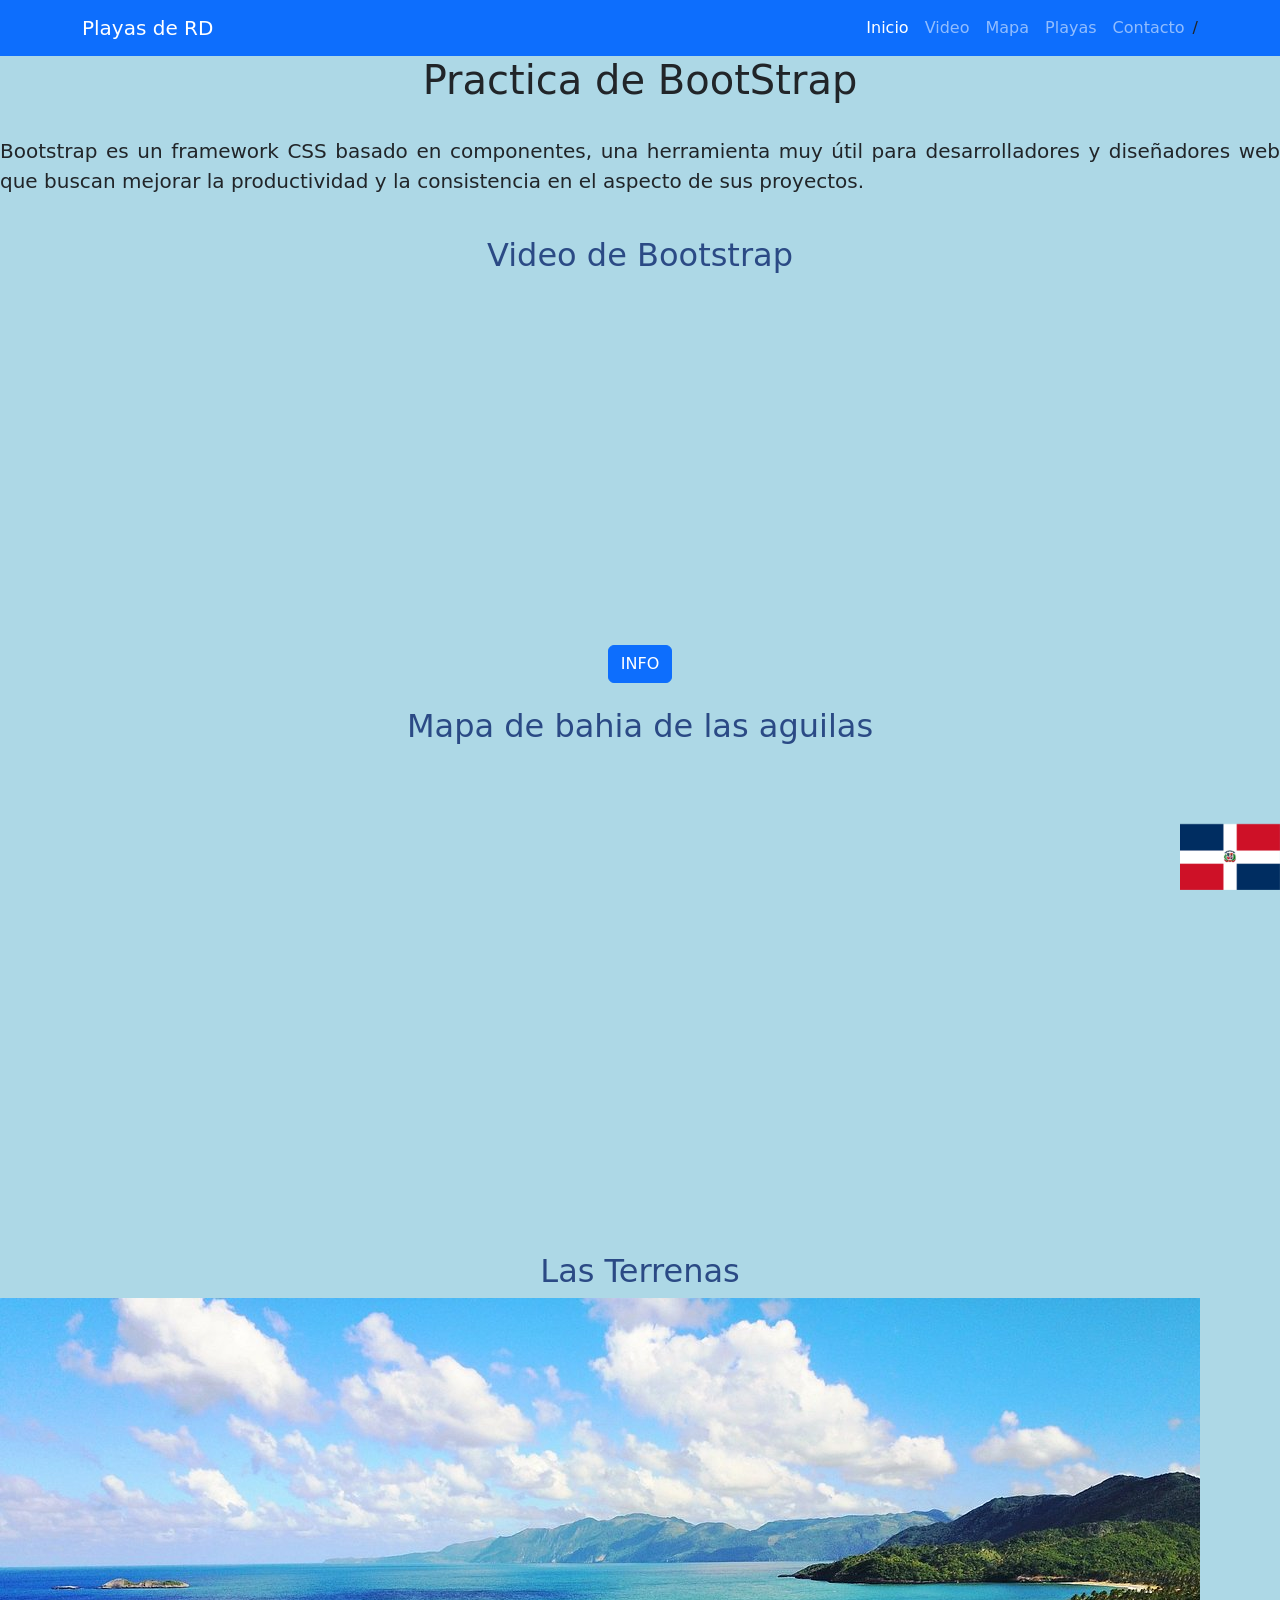
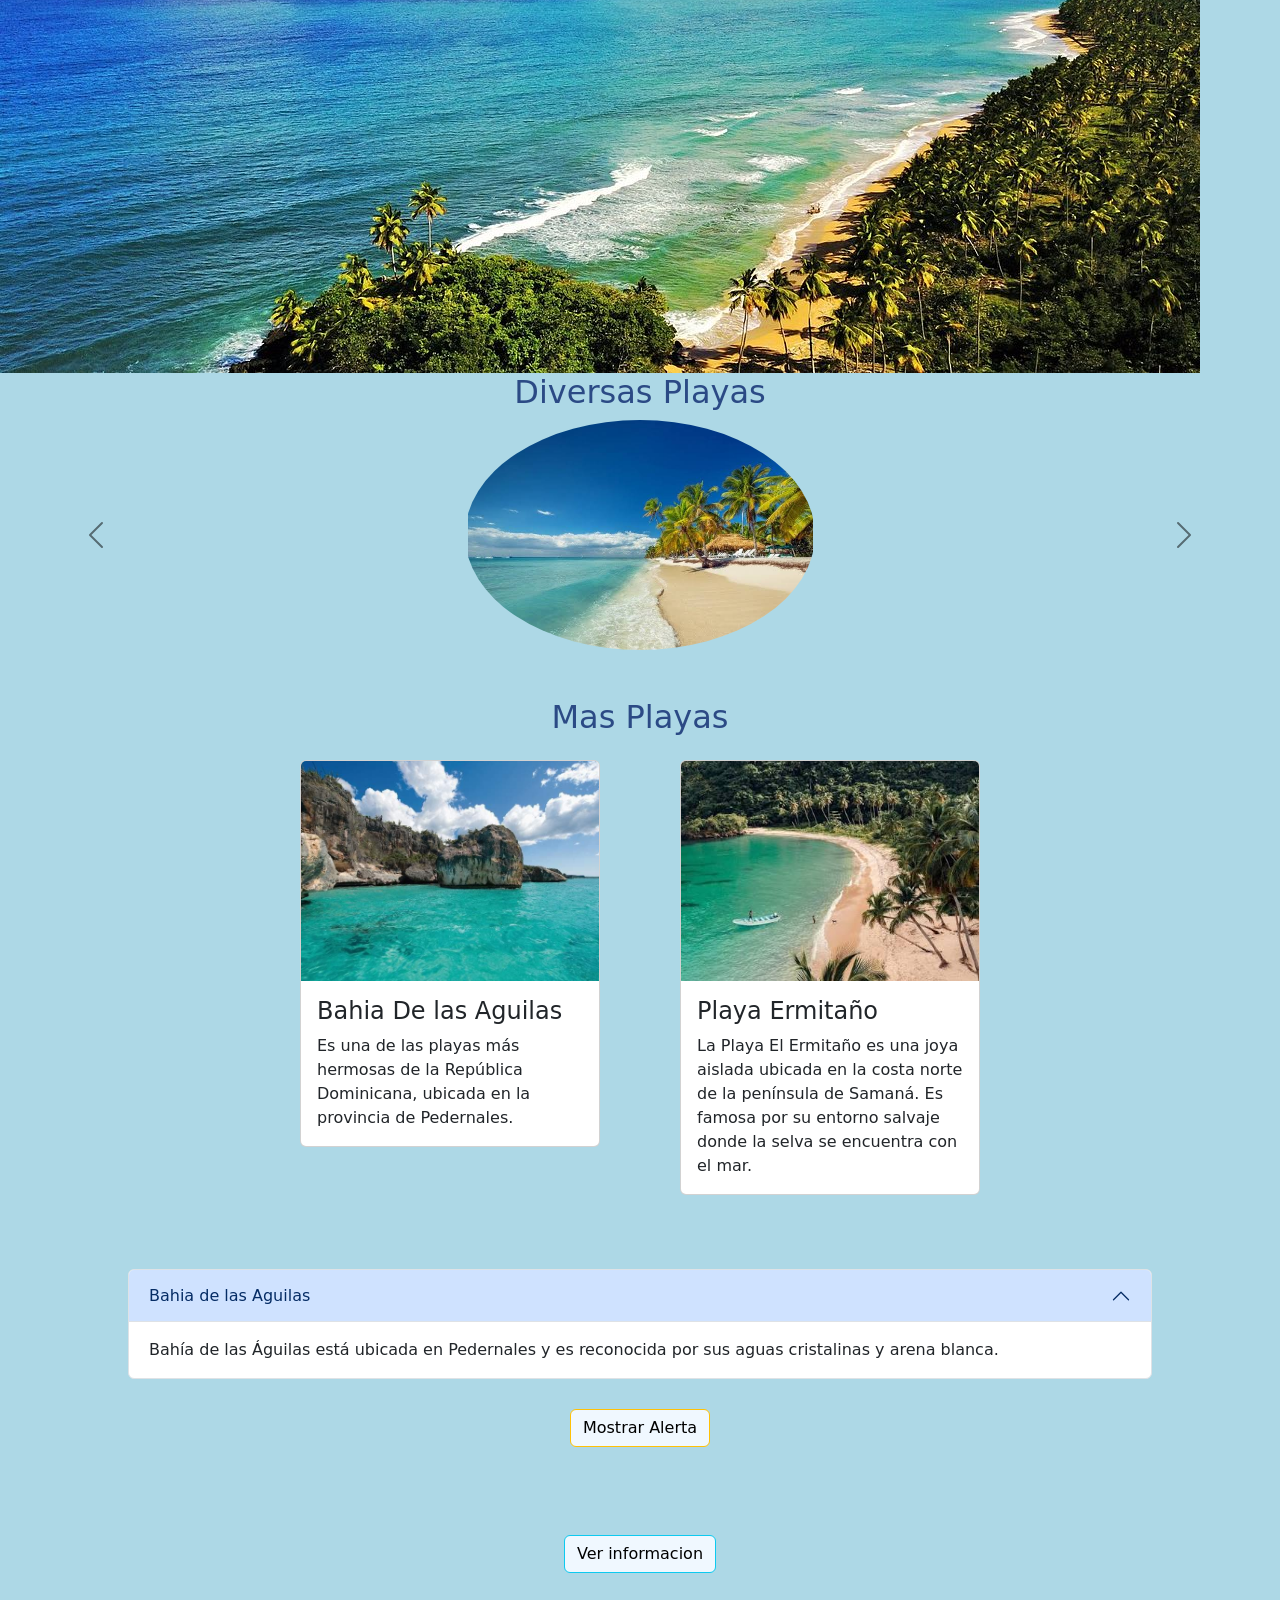
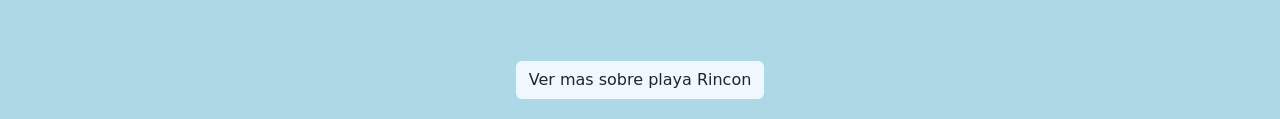
<file: BOOTSTRAP/PracticaBootStrap.html>
<!DOCTYPE html>
<html lang="en">

<head>
    <meta charset="UTF-8">
    <meta name="viewport" content="width=device-width, initial-scale=1.0">
    <title>Practica de BootStrap</title>
    <link href="https://cdn.jsdelivr.net/npm/bootstrap@5.3.3/dist/css/bootstrap.min.css" rel="stylesheet">
    <link rel="stylesheet" href="https://cdn.jsdelivr.net/npm/bootstrap-icons@1.11.3/font/bootstrap-icons.min.css">
    <link rel="stylesheet" href="style.css">
    <link rel="icon" href="BootStlogo.svg" type="image/x-icon">

</head>

<body>

    <!-- Barra de navegacion -->
    <nav class="navbar navbar-expand-lg navbar-dark bg-primary">
        <div class="container">
            <a class=" navbar-brand" href="#"> Playas de RD </a>
            <button class="navbar-toggler" type="button" data-bs-toggle="collapse" data-bstarget="#menuNavbar"
                aria-controls="menuNavbar" aria-expanded="false" aria-label="Abrir menu">
                <span class="navbar-toggler-icon"></span>
            </button>
            <div class="collapse navbar-collapse" id="menuNavbar">
                <ul class="navbar-nav ms-auto">
                    <li class="nav-item">
                        <a class="nav-link active" href="#"> Inicio </a>
                    </li>
                    <li class="nav-item">
                        <a class="nav-link " href="#video"> Video </a>
                    </li>
                    <li class="nav-item">
                        <a class="nav-link " href="#mapa"> Mapa </a>
                    </li>
                    <li class="nav-item">
                        <a class="nav-link " href="#playas"> Playas </a>
                    </li>
                    <li class="nav-item">
                        <a class="nav-link " href="#"> Contacto </a>
                    </li>
                </ul>
            </div>/
        </div>
    </nav>


    <h1>Practica de BootStrap</h1>
    <br>
    <p id="parrafo">
        Bootstrap es un framework CSS basado en componentes, una herramienta muy útil para desarrolladores y
        diseñadores
        web que buscan mejorar la productividad y la consistencia en el aspecto de sus proyectos.
    </p>
    <br>

    <!-- Iframe con un video de Bootstrap -->
    <h2 id="video"> Video de Bootstrap</h2>
    <br>
    <iframe width="560" height="315" src="https://www.youtube.com/embed/O_9u1P5YjVc?si=46AlDOenpY_Tv54Q"
        title="YouTube video player" frameborder="0"
        allow="accelerometer; autoplay; clipboard-write; encrypted-media; gyroscope; picture-in-picture; web-share"
        referrerpolicy="strict-origin-when-cross-origin" allowfullscreen>
    </iframe>
    <br>


    <!-- Modal -->
    <button type="button" class="btn btn-primary miBoton" data-bs-toggle="modal" data-bs-target="#staticBackdrop">
        INFO
    </button>
    <br>

    <!-- Iframe de mapa -->
    <h2 id="mapa"> Mapa de bahia de las aguilas </h2>
    <iframe
        src="https://www.google.com/maps/embed?pb=!1m18!1m12!1m3!1d30385.30213287781!2d-71.65301468243149!3d17.83100317053935!2m3!1f0!2f0!3f0!3m2!1i1024!2i768!4f13.1!3m3!1m2!1s0x8ebbcbdaa2a43c13%3A0xdc24dd8d55bf82f1!2sPlaya%20Bahia%20de%20Las%20Aguilas!5e0!3m2!1sen!2sdo!4v1782522677640!5m2!1sen!2sdo"
        width="600" height="450" style="border:0;" allowfullscreen="" loading="lazy"
        referrerpolicy="strict-origin-when-cross-origin">

    </iframe>
    <br>

    <!-- Elemento con la posicion fixed -->
    <img src="Bndera.png" alt="Bandera" class="bandera">
    <br>

    <!-- Imagen responsiva-->
    <h2>Las Terrenas </h2>
    <img src="lasterrenas.jpg" alt="Las Terrenas" class="img-fluid">
    <br>

    <!-- Modal -->
    <div class="modal fade" id="staticBackdrop" data-bs-backdrop="static" data-bs-keyboard="false" tabindex="-1"
        aria-labelledby="staticBackdropLabel" aria-hidden="true">
        <div class="modal-dialog">
            <div class="modal-content">
                <div class="modal-header">
                    <h1 class="modal-title fs-5" id="staticBackdropLabel">Modal Estático</h1>
                    <button type="button" class="btn-close" data-bs-dismiss="modal" aria-label="Close"></button>
                </div>
                <div class="modal-body">
                    De ahora en adelante, en esta pagina estaremos viendo algunas de las playas de la Republica
                    Dominicana, como por ejemplo: Bahia
                    de las Aguilas, Las Terrenas, Playa Rincon, entre otras.
                </div>
                <div class="modal-footer">
                    <button type="button" class="btn btn-secondary" data-bs-dismiss="modal">Cerrar</button>
                </div>
            </div>
        </div>
    </div>


    <h2 id="playas"> Diversas Playas </h2>
    <!-- Carrusel -->
    <div id="diversasFotos" class=" carousel carousel-dark slide" data-bs-ride="carousel">
        <div class="carousel-inner">
            <div class="carousel-item active ">
                <div class="container">
                    <img class=" carrusel-imagen rounded-circle" src="playa1.jpeg" alt="Playas">
                </div>

            </div>
            <div class="carousel-item ">
                <div class="container">
                    <img class="carrusel-imagen rounded-circle" src="playa2.jpeg" alt="Playas2">
                </div>
            </div>
            <div class="carousel-item ">
                <div class="container">
                    <img class=" carrusel-imagen rounded-circle" src="playa3.jpg" alt="Playas3">
                </div>
            </div>

        </div>

        <button class="carousel-control-prev" type="button" data-bs-target="#diversasFotos" data-bs-slide="prev">
            <span class="carousel-control-prev-icon" aria-hidden="true">
            </span>
            <span class="visually-hidden">Anterior
            </span>
        </button>

        <button class="carousel-control-next" type="button" data-bs-target="#diversasFotos" data-bs-slide="next">
            <span class="carousel-control-next-icon" aria-hidden="true"></span>
            <span class="visually-hidden">Siguiente</span>
        </button>

    </div>
<br>
<br>

<h2> Mas Playas </h2>
    <!-- Cards y dos elementos con hover-->
    <div class=" container mt-4">


        <div class="row justify-content-center g-4">
            <div class="col-md-4">
                <div class="card card-playa">
                    <img src="bahiadelasaguilas.jpeg" class="card-img-top" alt="playa">
                    <div class=" card-body">
                        <h4 class="card-title"> Bahia De las Aguilas
                        </h4>
                        <p class="card-text"> Es una de las playas más hermosas de la República Dominicana,
                            ubicada en
                            la
                            provincia
                            de Pedernales. </p>
                    </div>
                </div>
            </div>

            <div class="col-md-4">
                <div class="card card-playa">
                    <img src="playaerm.jpeg" class="card-img-top" alt="playa">
                    <div class=" card-body">
                        <h4 class="card-title"> Playa Ermitaño
                        </h4>
                        <p class="card-text"> La Playa El Ermitaño es una joya aislada ubicada en la costa
                            norte de la península de Samaná. Es famosa por su entorno
                            salvaje donde la selva se encuentra con el mar. </p>
                    </div>
                </div>
            </div>
        </div>
    </div>
    <br>

    <!-- Acordeon -->
    <div class="accordion" id="acordeonPlayas">
        <div class="accordion-item">
            <h2 class="accordion-header"> <button class="accordion-button" type="button" data-bs-toggle="collapse"
                    data-bs-target="#playa1">
                    Bahia de las Aguilas </button>
            </h2>
            <div id="playa1" class="accordion-collapse collapse show" data-bs-parent="#acordeonPlayas">
                <div class="accordion-body">
                    Bahía de las Águilas está ubicada en Pedernales y es reconocida por sus aguas cristalinas y
                    arena
                    blanca.
                </div>
            </div>
        </div>
    </div>

    <!-- Boton con alerta -->

    <button class=" btn btn-warning boton-alerta" type="button" data-bs-toggle="collapse" data-bs-target="#alertaPlaya"
        aria-expanded="false" aria-controls="alertaPlaya">
        Mostrar Alerta
    </button>

    <div class="collapse mt-3" id="alertaPlaya">
        <div class=" alert alert-warning alert-dismissible fade show" role="alert">
            <strong> AVISO IMPORTANTE </strong> Es indispensable mantener las playas limpias.
            <button type="button" class="btn-close" data-bs-dismiss="alert" aria-label="Cerrar">
            </button>
        </div>
    </div>

    <br>
    <br>

    <!-- Elemento popover -->
    <button type="button" class="btn btn-info boton-popover" data-bs-toggle="popover" data-bs-placement="right"
        data-bs-title="Bahia de las aguilas"
        data-bs-content="Es una de las playas mas hermosas de la Republica Dominicana">
        Ver informacion
    </button>
    <br>
    <br>

    <!-- Elemento con colapse -->
    <button class=" btn btn-primar boton-colapse" type="button" data-bs-toggle="collapse" data-bs-target="#infoPlaya"
        aria-expanded="false" aria-controls="infoPlaya">
        Ver mas sobre playa Rincon
    </button>

    <div class="collapse mt-3" id="infoPlaya">
        <div class=" card card-body">
            Playa Rincón está ubicada en la provincia de Samaná y es reconocida por su arena blanca, aguas
            cristalinas y
            entorno natural.
        </div>
    </div>


    <script src="https://cdn.jsdelivr.net/npm/bootstrap@5.3.3/dist/js/bootstrap.bundle.min.js"></script>

    <script>
        const popoverTriggerList = document.querySelectorAll('[data-bs-toggle="popover"]');

        popoverTriggerList.forEach(function (popoverTriggerEl) {
            new bootstrap.Popover(popoverTriggerEl);
        });
    </script>

</body>

</html>
</file>
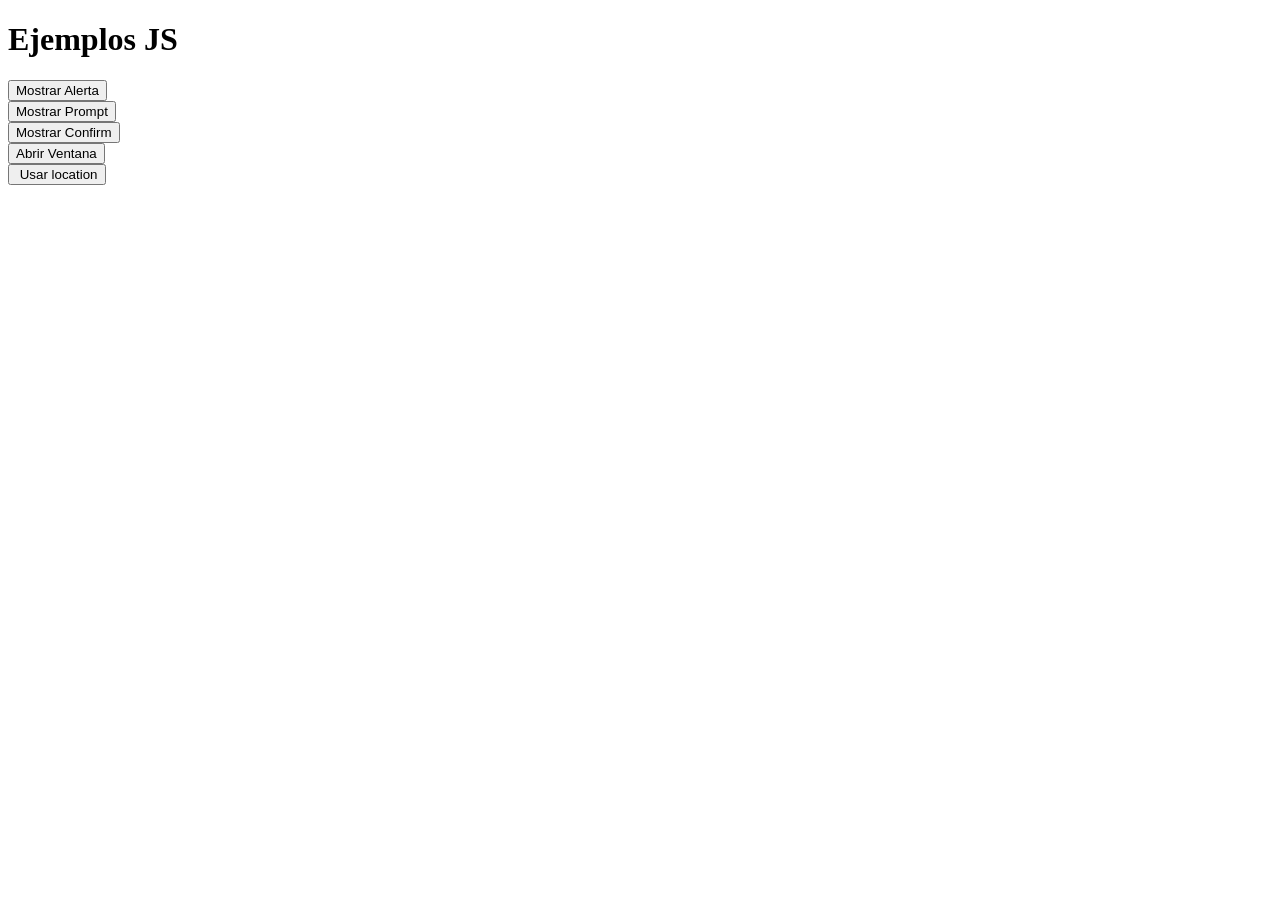
<file: JavaScript/jswindow.html>
<!DOCTYPE html>
<html lang="en">
<head>
    <meta charset="UTF-8">
    <meta name="viewport" content="width=device-width, initial-scale=1.0">
    <title>Document</title>
</head>
<body>
      <h1>Ejemplos JS</h1>
      <input type="button" value="Mostrar Alerta" onclick="mostrarAlerta()">
    <br>
      <input type="button" value="Mostrar Prompt" onclick="mostrarPromtp()"  >
   <br>
  <input type="button" value="Mostrar Confirm" onclick="mostrarConfirm()">
  <br>
  <input type = "button" value= "Abrir Ventana" onclick="abrirVentana()">
  
  <br>
  <input type="button" value=" Usar location", onclick="usarLocation()">
  <br>
  
  <script src="objetoWindow.js">
    </script>


    
</body>
</html>
</file>
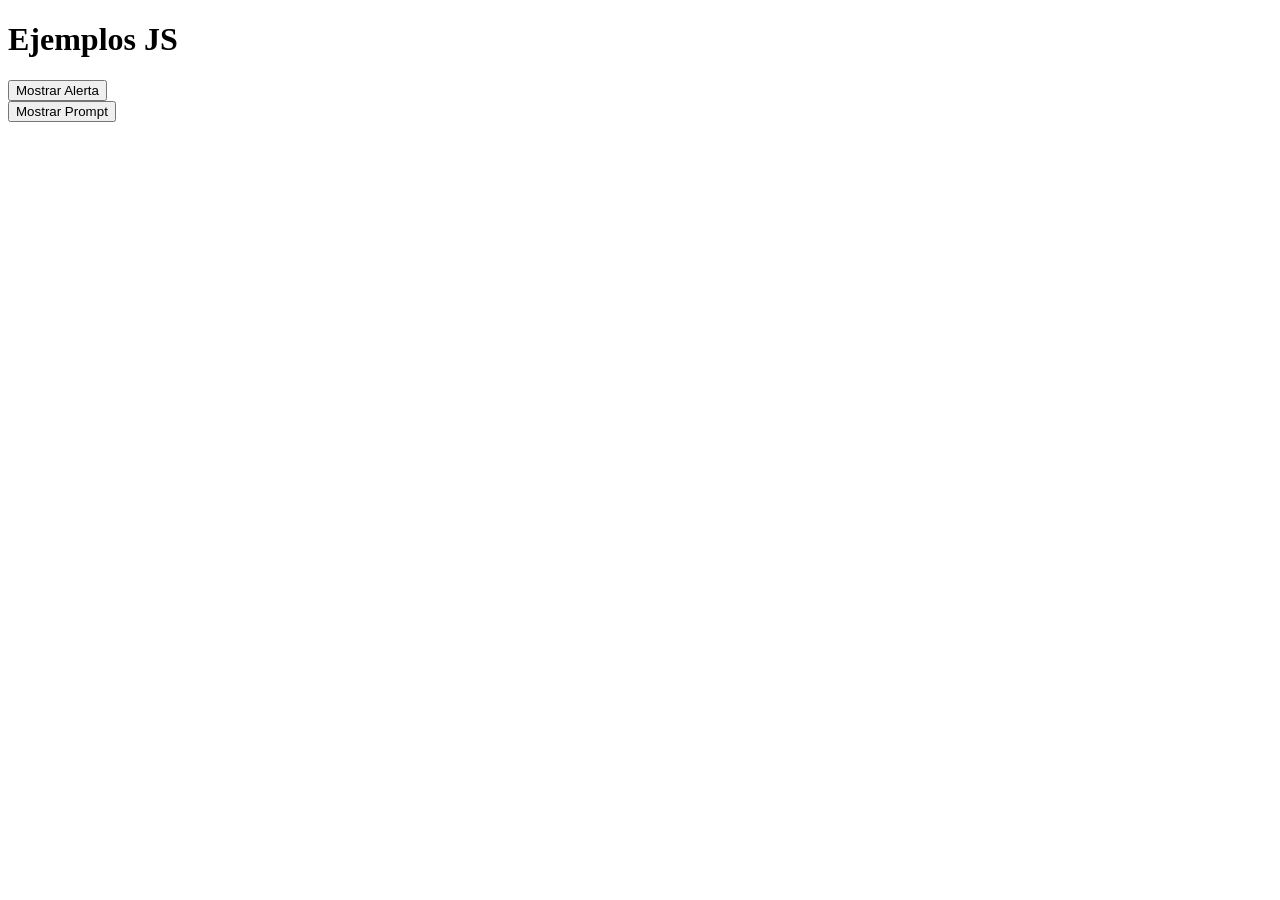
<file: JavaScript/manipulacion.html>
<!DOCTYPE html>
<html lang="en">

<head>
    <meta charset="UTF-8">
    <meta name="viewport" content="width=device-width, initial-scale=1.0">
    <title>Document</title>
</head>

<body>
    <h1>Ejemplos JS</h1>
    <input type="button" value="Mostrar Alerta" onclick="mostrarAlerta()">
    <br>
    <input type="button" value="Mostrar Prompt" onclick="mostrarPromtp()">
    <br>

    </style>
</head>

<body>
    <!-- Cambiar estilo parrafo -->

    

    <script src="manipulacion.js">
    </script>



</body>

</html>
</file>
<file: ANYLI/styles.css>
.navbar {
    background-color: #f0687d;
    font-family: 'Playfair Display', serif;
}

h2 {
    text-align: center;
    font-size: 50px;
    font-family: 'Playfair Display', serif;
    color: #D0516E;
}

.carousel-item img {
    width: 100%;
    height: 200px;
    object-fit: cover;
}

#Juany {
    width: 200px;
    border-radius: 5%;

}

[data-bs-theme="light"] {
    --fondo: #FFEFEB;
    --texto: #222;
}

[data-bs-theme="dark"] {
    --fondo: black;
    --texto: white;
}

body {
    background-color: var(--fondo, #FFEFEB);
    color: var(--texto);
}

.flip-card {
    width: 300px;
    height: 300px;
    perspective: 1000px;
}

.flip-card-inner {
    width: 100%;
    height: 100%;
    position: relative;
    transition: transform 0.8s;
    transform-style: preserve-3d;
}

.flip-card:hover .flip-card-inner {
    transform: rotateY(180deg);
}

.flip-card-front,
.flip-card-back {
    width: 100%;
    height: 100%;
    position: absolute;
    backface-visibility: hidden;
    inset: 0;
}

.flip-card-back {
    transform: rotateY(180deg);
}

#Titulo-cartera {
    text-align: center;
    font-size: 50px;
    font-family: 'Playfair Display', serif;
    color: #D0516E;
}

#titulo-pagina {
    text-align: center;
    font-size: 50px;
    font-family: 'Playfair Display', serif;
    color: #D0516E;
}

#sobre-nosotros {
    text-align: center;
    font-size: 40px;
    font-family: 'Playfair Display', serif;
    color: #D0516E;
}

#titulo-contacto {
    text-align: center;
    font-size: 40px;
    font-family: 'Playfair Display', serif;
    color: #D0516E;
}

#subtitulo-contacto {
    text-align: center;
    font-size: 24px;
    font-family: 'Playfair Display', serif;
    color: #D0516E;
}

#parrafos-diversos {
    text-align: center;
    font-size: 18px;
    font-family: 'Playfair Display', serif;
    color: #8a574f;
}


.logo {
    position: fixed;
    bottom: 10px;
    right: 7px;
    width: 50px;
    height: auto;
}

.instagram-icon {
    color: #E1306C;
    font-size: 24px;
}

.instagram-link {
    display: inline-flex;
    align-items: center;
}

.card-img-top {
    height: 300px;
    object-fit: cover;
}


.redes {
    font-size: 15px;
    font-family: 'Playfair Display', serif;
    color: #8a574f;
}

.lista {
    font-size: 15px;
    font-family: 'Playfair Display', serif;
    color: #8a574f;
}

.facebook-icon {
    color: #E1306C;
    font-size: 24px;
}

.X-icon {
    color: #E1306C;
    font-size: 24px;
}

.envelope-icon {
    color: #E1306C;
    font-size: 24px;
}

.news-icon {
    color: #E1306C;
    font-size: 24px;
}

.card-modelo:hover {
    transform: scale(1.05);
    box-shadow: 0 8px 20px rgba(0, 0, 0, 0.3);
}

ol {
    list-style-type: none;
}

#titulo-cards {
    font-size: 20px;
    font-family: 'Playfair Display', serif;
    color: #D0516E;
}

#parrafo-cards {
    font-size: 15px;
    font-family: 'Playfair Display', serif;
    color: #8a574f;
}

.miBoton {
    background-color: #D0516E;
    display: block;
    margin: auto;
}

.titulo-lovers:hover{
    font-size: 70px;
    color: #8a574f;
}
</file>
<file: elementos css/estilos.css>
.imagen {
    position: fixed;
    bottom: 10px;
    right: 10px
}

.titulo {
    font-size: 60px;
    color: crimson;
}

.titulo:hover {
    color: olive;
    font-size: 70px;
    background-color: beige;
}

.parrafo {
    border: 2px dotted black;
}

.parrafo2 {
    padding: 20px;
    border: 2px solid black;
    border-radius: 10px;
}

.parrafo:hover {
    background-color: crimson;
    font-size: 30px;
    color: white;
}



h2 {
    text-align: center;
    color: crimson;
}

.listaO:active {
    background-color: beige;
    color: olive;
    font-size: 40px;
}

.listaU:active {
    background-color: beige;
    color: olive;
    font-size: 40px;
}

.centro {
    width: 50%;
    border-collapse: collapse;
    margin: 0 auto;
}

th,
tr,
td {
    border: solid 1px;
    padding: 5px;
}

tr,
td {
    text-align: left;

}

th {
    background-color: bisque;
    color: brown;
    text-align: center;
}

tr:hover {
    background-color: azure;
    font-size: 10px;
    color: blueviolet;
}


.iframe-centrado {
    display: block;
    margin: 0 auto;
}
</file>
<file: BOOTSTRAP/style.css>
body {
    background-color: lightblue;
}

h1 {
    text-align: center;
}

h2 {
    color: rgb(43, 74, 133);
    text-align: center;
}

#parrafo {
    text-align: justify;
    font-size: 20px;
}


iframe {
    display: block;
    margin: 0 auto;
}

.bandera {
    position: fixed;
    bottom: 10px;
    right: 0px;
    width: 100px;
    height: auto;
}

.miBoton {
    display: block;
    margin: 0 auto;
}

.carrusel-imagen {
    width: 350px;
    height: 230px;
    object-fit: contain;
    display: block;
    margin: auto;
}

.card-playa {
    width: 300px;
    margin: 0 auto;
    transition: transform 0.3s, box-shadow 0.3s;
    margin-bottom: 20px;
}

.card-playa:hover {
    transform: scale(1.05);
    box-shadow: 0 8px 20px rgba(0, 0, 0, 0.3);


}

.card-img-top{
    height: 220px;
    object-fit: cover;
}

.accordion{
    width: 80%;
    margin: 30px auto;
}

.boton-alerta{
    background-color: aliceblue;
    display: block;
    margin: 20px auto;
}
.boton-popover{
    background-color: aliceblue;
    display: block;
    margin: 20px auto;
}

.boton-colapse{
    background-color: aliceblue;
    display: block;
    margin: 20px auto;
}
</file>
